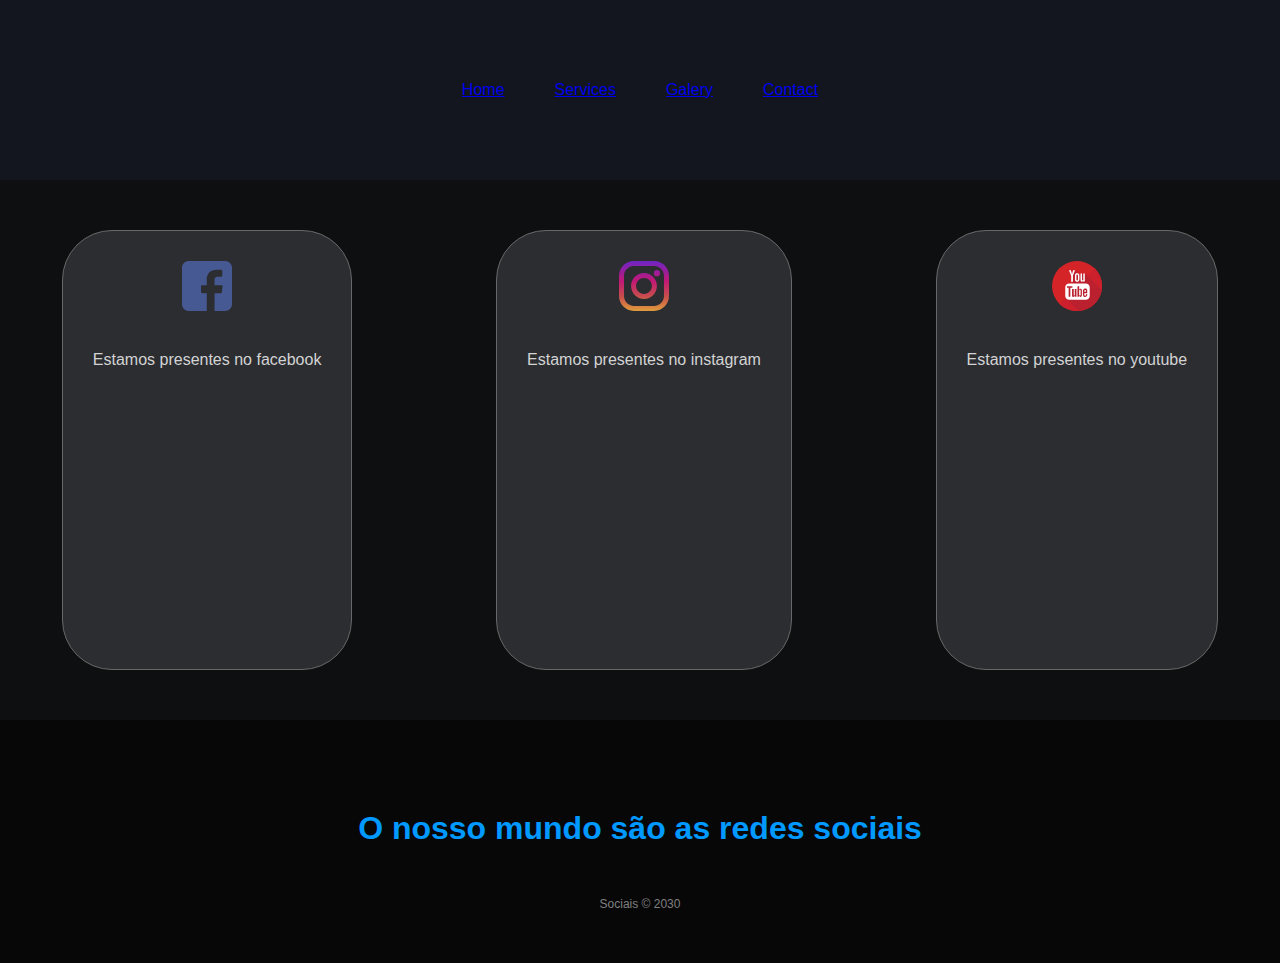
<file: HTML_CSS/flexbox_exercises/exercise1/index.html>
<!DOCTYPE html>
<html lang="pt">
<head>
    <meta charset="UTF-8">
    <meta name="viewport" content="width=device-width, initial-scale=1.0">
    <link rel="stylesheet" href="assets/css/style.css">
    <title>Exercicio1</title>
</head>
<body>
    <nav>
        <a href="#">Home</a>
        <a href="#">Services</a>
        <a href="#">Galery</a>
        <a href="#">Contact</a>
    </nav>

    <section>
        <div>
            <img src="assets/images/facebook.svg" alt="Facebook">
            <p>Estamos presentes no facebook</p>
        </div>
        <div>
            <img src="assets/images/instagram.svg" alt="Instagram">
            <p>Estamos presentes no instagram</p>
        </div>
        <div>
            <img src="assets/images/youtube.svg" alt="Youtube">
            <p>Estamos presentes no youtube</p>
        </div>
    </section>

    <footer>
        <div>O nosso mundo são as redes sociais</div>
        <p>Sociais &copy; 2030</p>
    </footer>

</body>
</html>
</file>
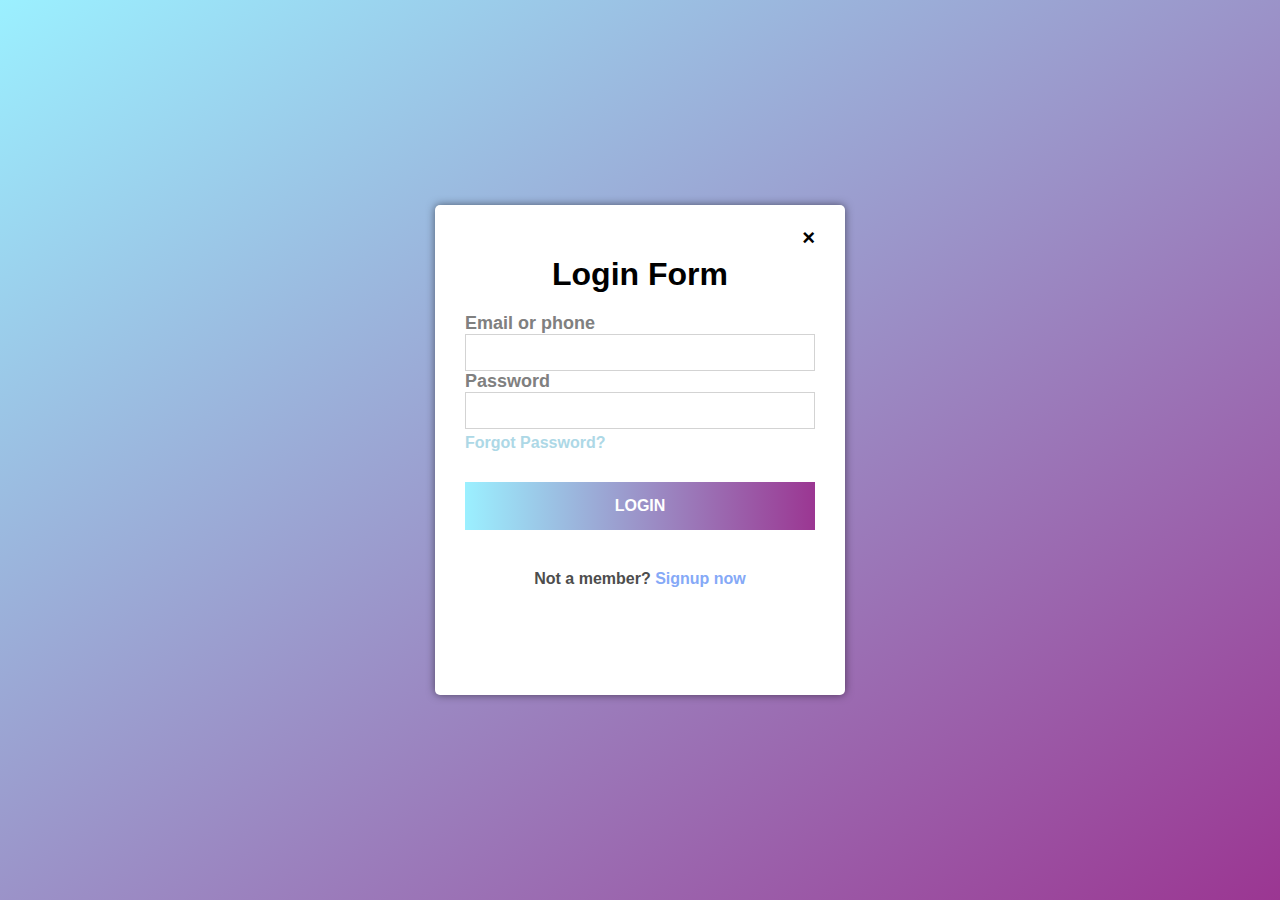
<file: HTML_CSS/flexbox_exercises/exercise3/index.html>
<!DOCTYPE html>
<html lang="en">
<head>
    <meta charset="UTF-8">
    <meta name="viewport" content="width=device-width, initial-scale=1.0">
    <link rel="stylesheet" href="assets/css/style.css">
    <title>Login Form</title>
</head>
<body>
    <form action="#" method="post">
        <p class="login-close">&times</p>
        <p class="login-title">Login Form</p>
        <div>
            <label>Email or phone</label>
            <input type="text" name="text_email_phone">
        </div>
        <div>
            <label>Password</label>
            <input type="password" name="text_password">
        </div>
        <a href="#" class="login-forgot-password">Forgot Password?</a>
        <input type="submit" value="LOGIN" class="login-button">
        <p class="not-a-member">Not a member? <a href="#" class="login-signup-now">Signup now</a></p>
    </form>
</body>
</html>
</file>
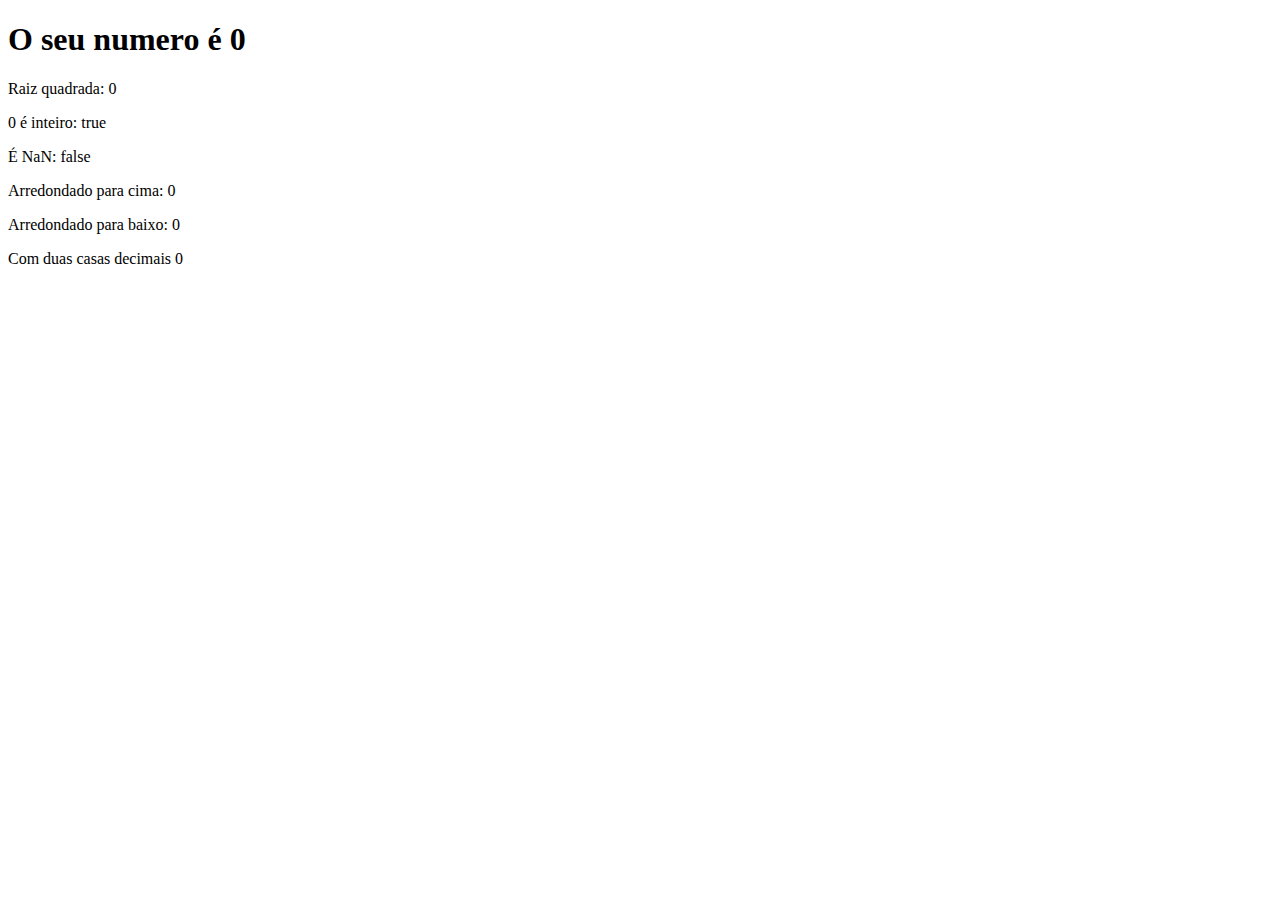
<file: JavaScript/JavaScript-TypeScript/exercicios_JavaScript/exercicios basicos/math/index.html>
<!DOCTYPE html>
<html lang="pt-en">
<head>
    <meta charset="UTF-8">
    <meta name="viewport" content="width=device-width, initial-scale=1.0">
    <title>Matematica</title>
</head>
<body>
    <section>
        <h1>O seu numero é <span id="numero-titulo"></span></h1>
        <div id="texto"></div>
    </section>

    <script src="js/index.js"></script>
</body>
</html>
</file>
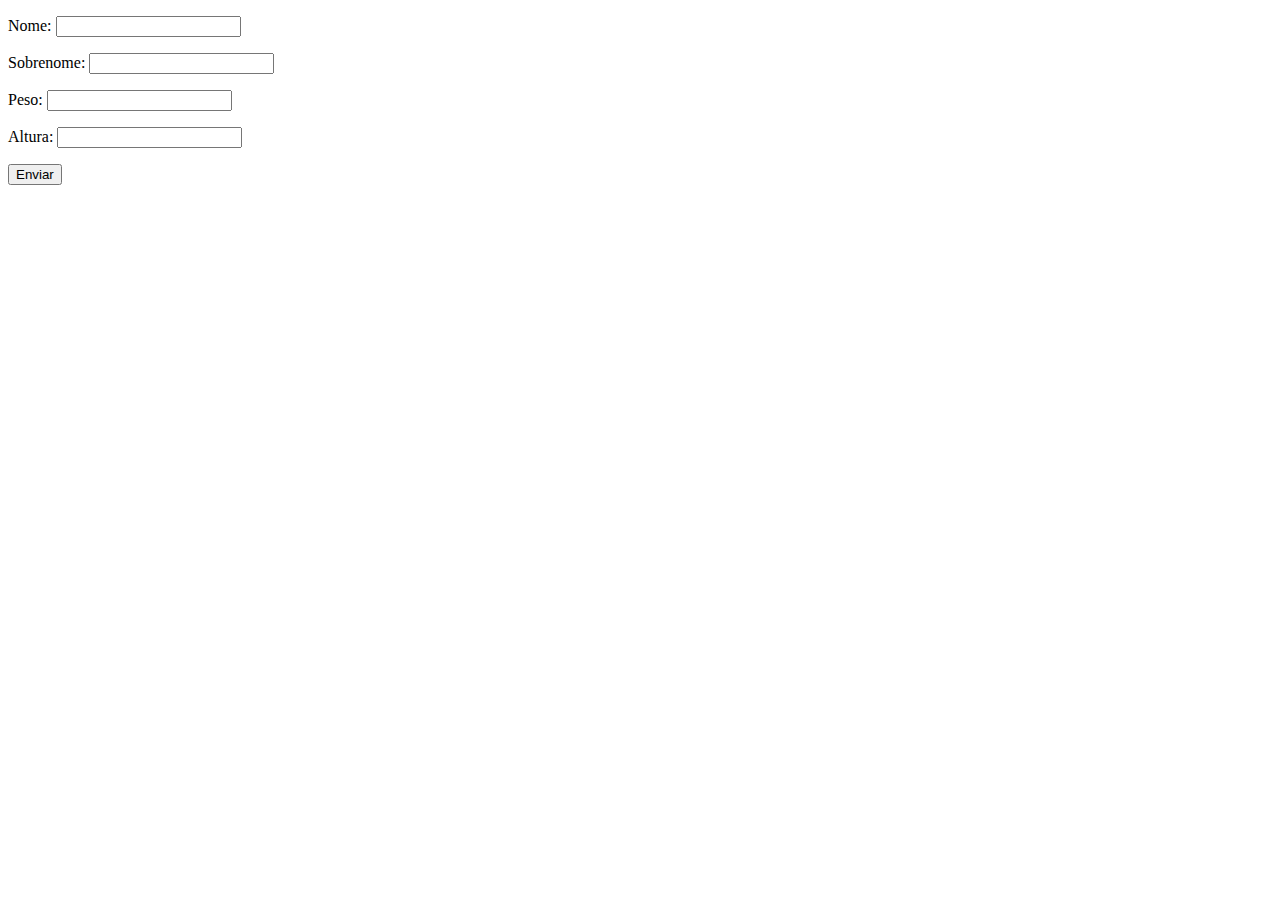
<file: JavaScript/JavaScript-TypeScript/exercicios_JavaScript/exercicios basicos/objects/index.html>
<!DOCTYPE html>
<html lang="en-pt">
<head>
    <meta charset="UTF-8">
    <meta name="viewport" content="width=device-width, initial-scale=1.0">
    <title>Exericios</title>
</head>
<body>
    <form class="form" action="" method="get">
        <p>Nome: <input type="text" class="nome"></p>
        <p>Sobrenome: <input type="text" class="sobrenome"></p>
        <p>Peso: <input type="text" class="peso"></p>
        <p>Altura: <input type="text" class="altura"></p>
        <button>Enviar</button>
    </form>

    <div class="resultado"></div>
    
    <script src="script.js"></script>
</body>
</html>
</file>
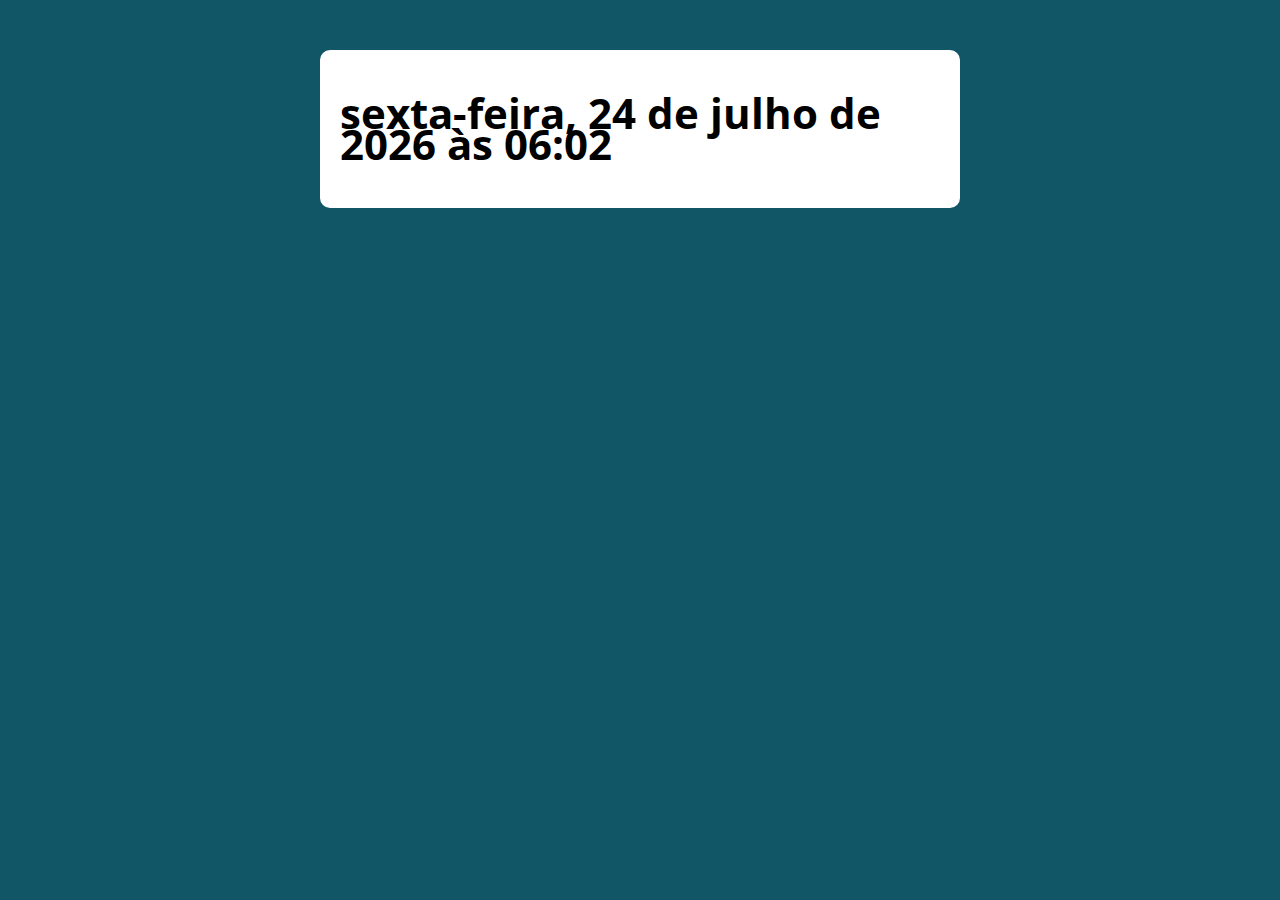
<file: JavaScript/JavaScript-TypeScript/exercicios_JavaScript/exercicios intermediarios/Dates/index.html>
<!DOCTYPE html>
<html lang="pt-en">

<head>
  <meta charset="UTF-8">
  <meta name="viewport" content="width=device-width, initial-scale=1.0">
  <meta http-equiv="X-UA-Compatible" content="ie=edge">
  <title>Date</title>
  <link rel="stylesheet" href="./assets/css/style.css">
</head>

<body>

  <section class="container">
    <h1></h1>
  </section>

  <script src="./assets/js/main.js"></script>
</body>

</html>
</file>
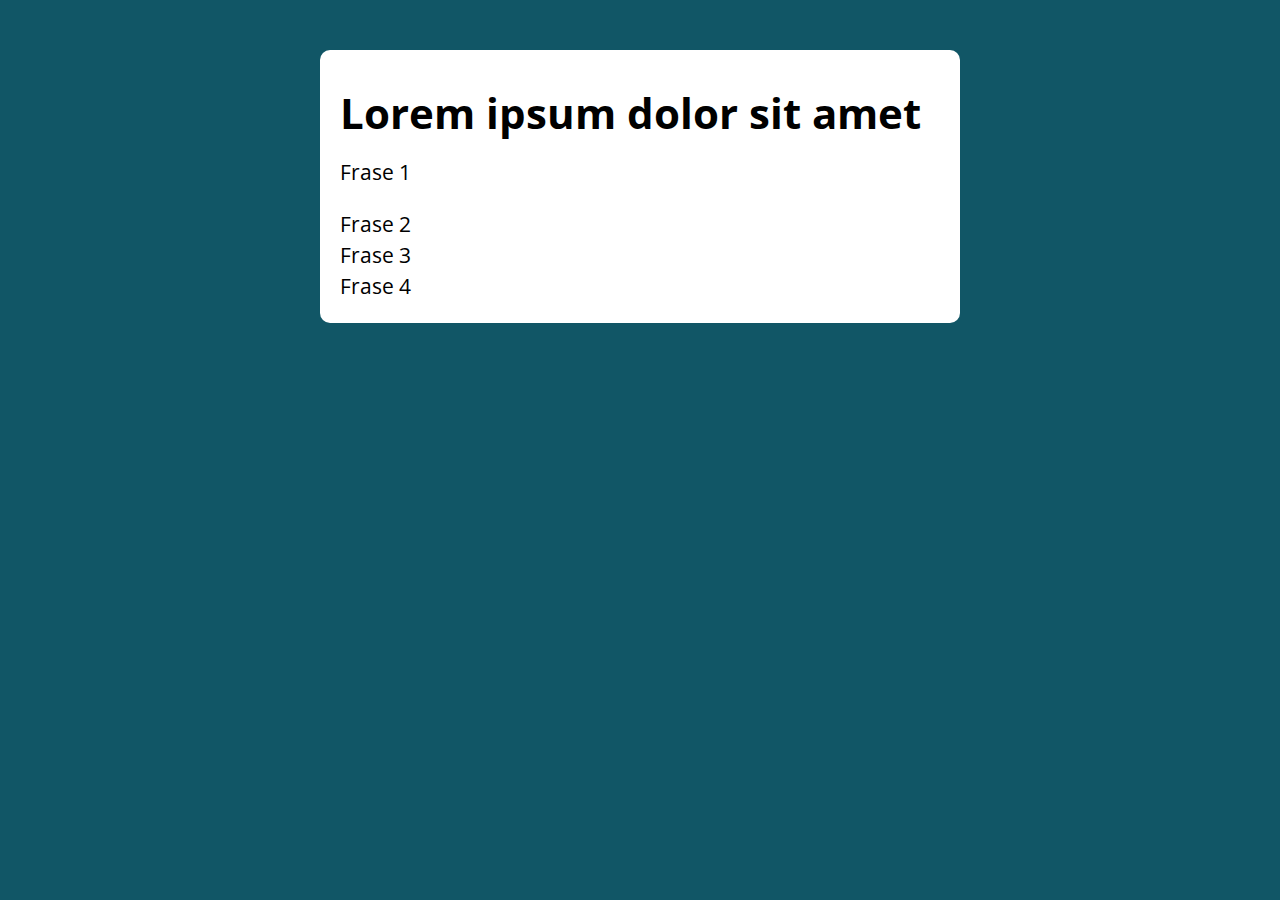
<file: JavaScript/JavaScript-TypeScript/exercicios_JavaScript/exercicios intermediarios/For(s)/index.html>
<!DOCTYPE html>
<html lang="pt-PT">

<head>
  <meta charset="UTF-8">
  <meta name="viewport" content="width=device-width, initial-scale=1.0">
  <meta http-equiv="X-UA-Compatible" content="ie=edge">
  <title>For</title>
  <link rel="stylesheet" href="./assets/css/style.css">
</head>

<body>

  <section class="container">
    <h1>Lorem ipsum dolor sit amet</h1>
    <p>
    </p>
  </section>

  <script src="./assets/js/main.js"></script>
</body>

</html>
</file>
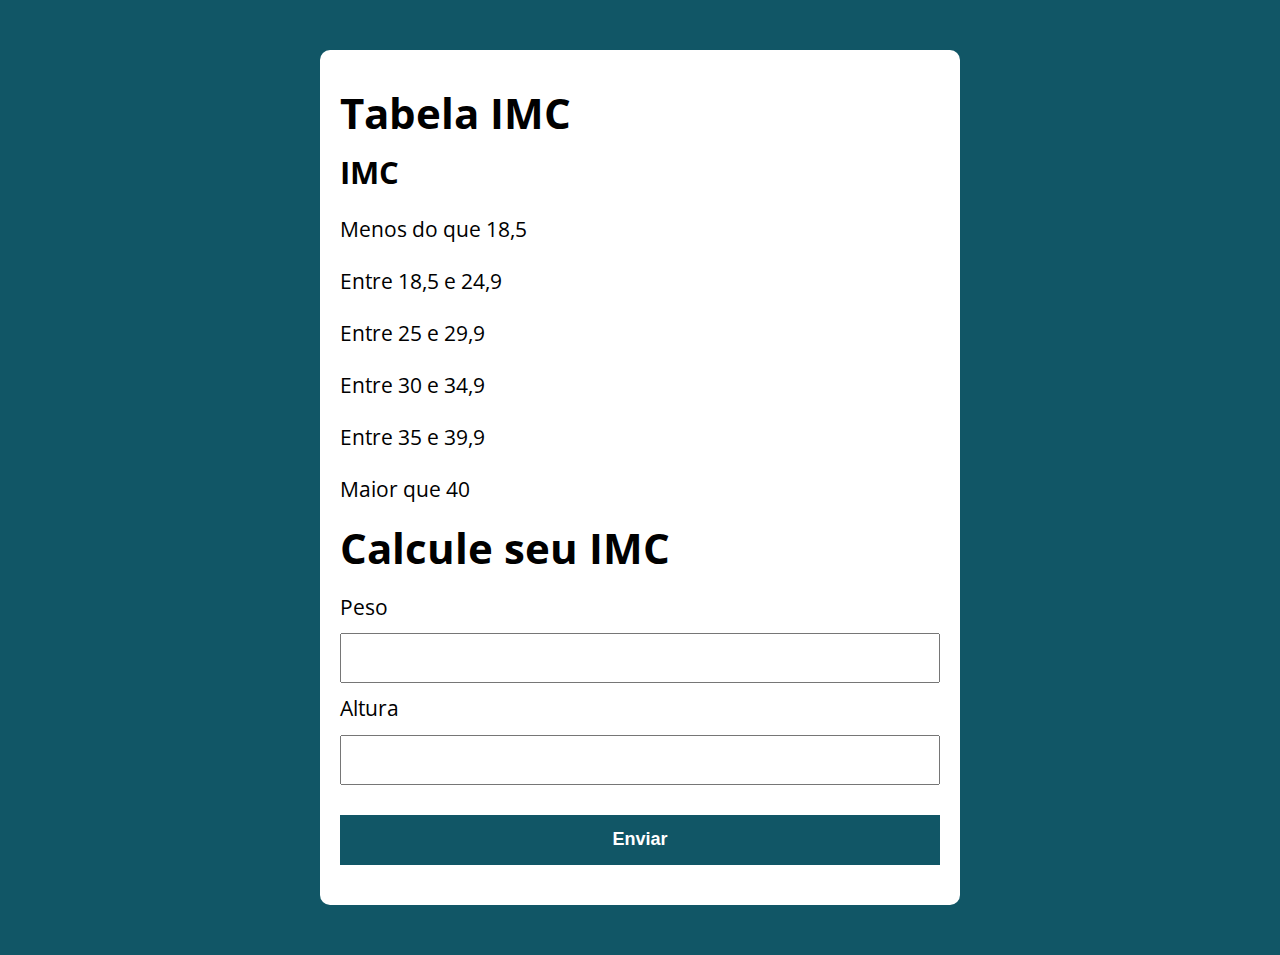
<file: JavaScript/JavaScript-TypeScript/exercicios_JavaScript/exercicios intermediarios/IMC Table/index.html>
<!DOCTYPE html>
<html lang="pt-eng">

<head>
  <meta charset="UTF-8">
  <meta name="viewport" content="width=device-width, initial-scale=1.0">
  <meta http-equiv="X-UA-Compatible" content="ie=edge">
  <title>IMC: Calculo de Indice de Massa Corporal</title>
  <link rel="stylesheet" href="./assets/css/style.css">
</head>

<body>

  <section class="container">
    <h1>Tabela IMC</h1>
    <h2>IMC</h2> <!-- falta colocar resultado -->
    <p>Menos do que 18,5</p>
    <p>Entre 18,5 e 24,9</p>
    <p>Entre 25 e 29,9</p>
    <p>Entre 30 e 34,9</p>
    <p>Entre 35 e 39,9</p>
    <p>Maior que 40</p>
    <h1>Calcule seu IMC</h1>
    <form action="/" id="formulario" method="POST">
      <label for="peso">Peso</label>
      <input type="text" id="peso" name="peso">
      <label for="altura">Altura</label>
      <input type="text" id="altura" name="altura">
      <button type="submit">Enviar</button>
    </form>

    <div id="resultado">
      <p class="paragrafo-resultado"></p>
    </div>
  </section>

  <script src="./assets/js/main.js"></script>
</body>

</html>
</file>
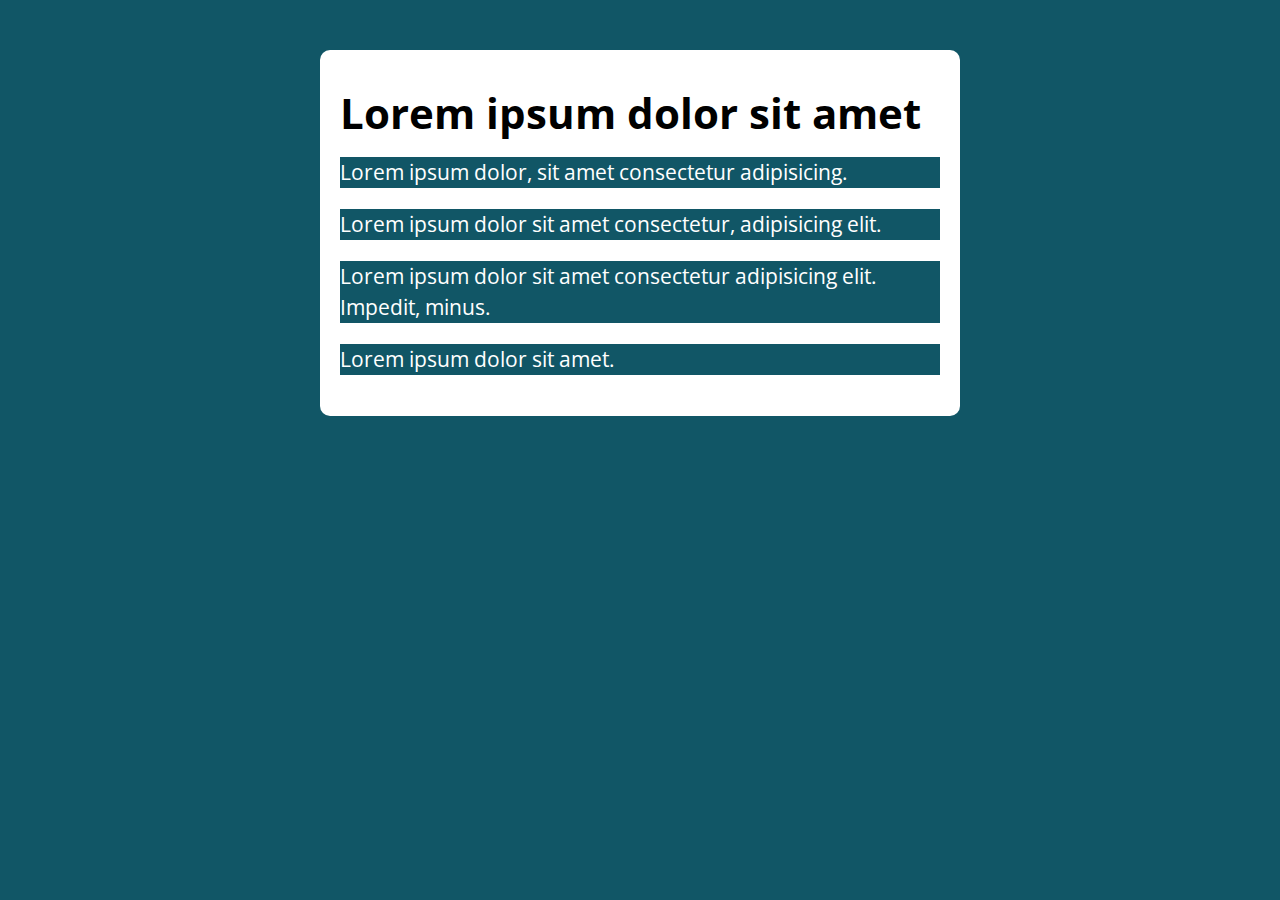
<file: JavaScript/JavaScript-TypeScript/exercicios_JavaScript/exercicios intermediarios/NodeLists/index.html>
<!DOCTYPE html>
<html lang="pt-BR">

<head>
  <meta charset="UTF-8">
  <meta name="viewport" content="width=device-width, initial-scale=1.0">
  <meta http-equiv="X-UA-Compatible" content="ie=edge">
  <title>Modelo</title>
  <link rel="stylesheet" href="./assets/css/style.css">
</head>

<body>

  <section class="container">
    <h1>Lorem ipsum dolor sit amet</h1>
    <div class="paragrafos">
      <p>Lorem ipsum dolor, sit amet consectetur adipisicing.</p>
      <p>Lorem ipsum dolor sit amet consectetur, adipisicing elit.</p>
      <p>Lorem ipsum dolor sit amet consectetur adipisicing elit. Impedit, minus.</p>
      <p>Lorem ipsum dolor sit amet.</p>
    </div>
  </section>

  <script src="./assets/js/main.js"></script>
</body>

</html>
</file>
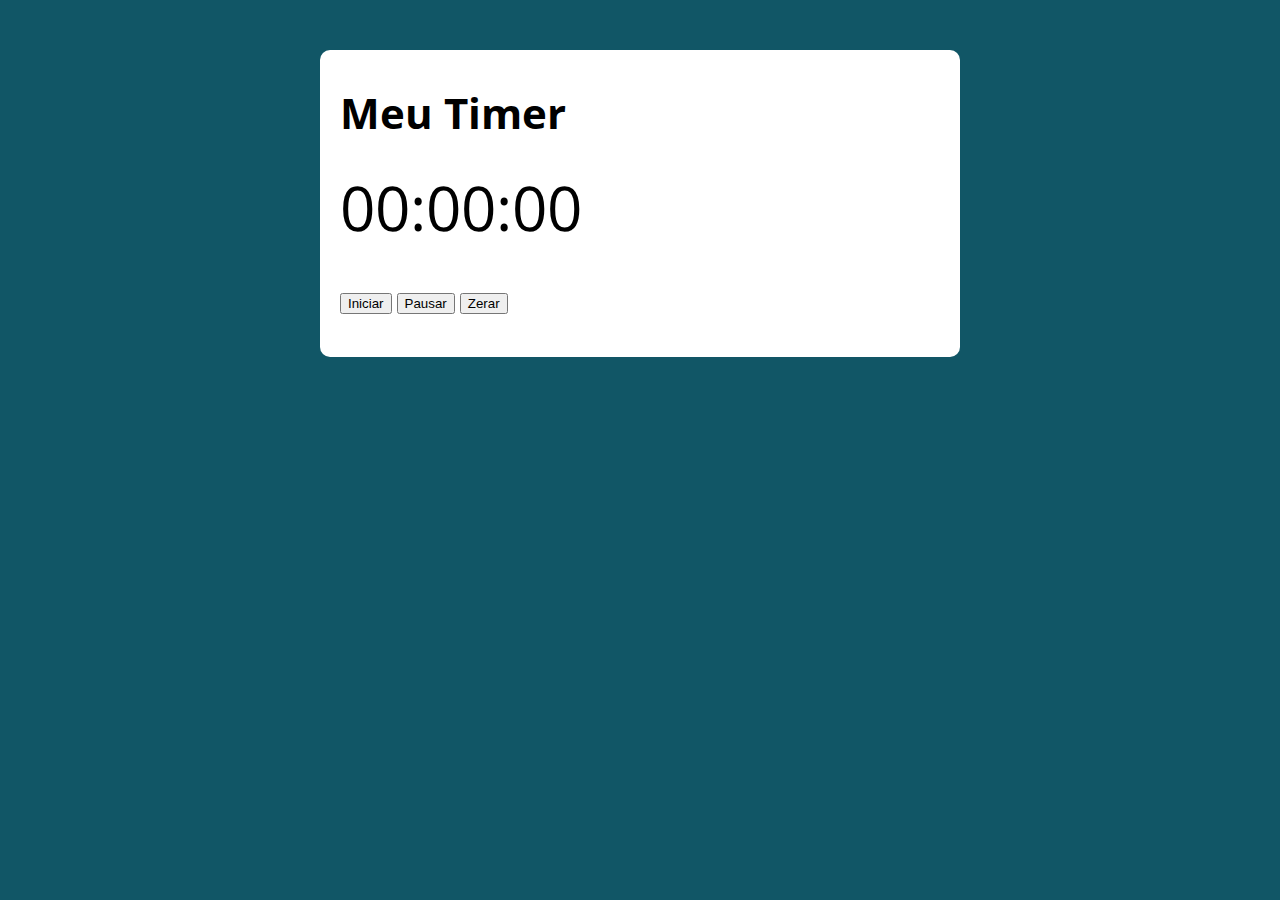
<file: JavaScript/JavaScript-TypeScript/exercicios_JavaScript/exercicios intermediarios/Timer/index.html>
<!DOCTYPE html>
<html lang="pt-BR">

<head>
  <meta charset="UTF-8">
  <meta name="viewport" content="width=device-width, initial-scale=1.0">
  <meta http-equiv="X-UA-Compatible" content="ie=edge">
  <title>Modelo</title>
  <link rel="stylesheet" href="./assets/css/style.css">
</head>

<body>

  <section class="container">
    <h1>Meu Timer</h1>
    <p class="timer">00:00:00</p>
    <p>
      <button class="iniciar">Iniciar</button>
      <button class="pausar">Pausar</button>
      <button class="zerar">Zerar</button>
    </p>
  </section>

  <script src="./assets/js/main.js"></script>
</body>

</html>
</file>
<file: HTML_CSS/flexbox_exercises/exercise1/assets/css/style.css>
body{
    background-color: rgb(7,7,8);
    font-family: Arial, Helvetica, sans-serif;
    margin: 0;
    padding: 0;
    height: 100vh;
}

nav{
    display: flex;
    flex-flow: row nowrap;
    justify-content: center;
    align-items: center;
    gap: 50px;
    background-color: rgb(19,22,31);
    height: 20%;
}


nav > a:hover{
    text-decoration: underline;
    background-color: rgb(72,72,78);
}

section{
    display: flex;
    flex-flow: row nowrap;
    justify-content: space-around;
    align-items: stretch;
    gap: 20px;
    height: 60%;
    background-color: rgb(14,15,17);
    color: white;
}

section > div{
    display: flex;
    flex-flow: column nowrap;
    align-items: center;
    background-color: rgb(43,45,49);
    padding: 30px;
    border: 1px solid rgb(104, 104, 104);
    border-radius: 50px;
    margin: 50px;
}

section > div > img{
    width: 50px;
}

section > div > p{
    color: lightgray;
    margin-top: 40px;
}

footer{
    display: flex;
    flex-flow: column nowrap;
    justify-content: center;
    align-items: center;
    padding: 40px;
}

footer > div{
    color: rgb(0,153,255);
    font-size: 32px;
    font-weight: bold;
    margin-top: 50px;
}

footer > p{
    color: gray;
    font-size: 12px;
    margin-top: 50px;
}
</file>
<file: HTML_CSS/flexbox_exercises/exercise3/assets/css/style.css>
*{
    margin: 0;
    padding: 0;
}

body{
    display: flex;
    flex-flow: row nowrap;
    justify-content: center;
    align-items: center;
    font-family: Arial, Helvetica, sans-serif;
    font-weight: 600;
    background: linear-gradient(to right bottom, rgb(155,240,255), rgb(155,54,146));
    height: 100vh;
}

form{
    display: flex;
    flex-flow: column nowrap;
    width: 350px;
    height: 450px;
    padding: 20px 30px;
    background-color: white;
    border-radius: 5px;
    box-shadow: 0 0 8px rgba(0,0,0,.5);
}

.login-close{
    font-size: 22px;
    text-align: right;
    padding-bottom: 5px;
}

.login-title{
    font-size: 32px;
    font-weight: bolder;
    padding-bottom: 20px;
    text-align: center;
}

form > div{
    display: flex;
    flex-flow: column nowrap;
    justify-content: stretch;
}

form > div > label{
    font-size: 18px;
    font-weight: bold;
    color: gray;
}

form > div > input{
    padding: 10px;
    border: 1px solid lightgray;
}

.login-forgot-password{
    color: lightblue;
    text-decoration: none;
    font-size: 16px;
    margin-bottom: 30px;
    margin-top: 5px;
}

.login-button{
    background: linear-gradient(to right, rgb(155,240,255), rgb(155,54,146));
    border: none;
    color: white;
    padding: 15px;
    font-size: 16px;
    font-weight: bold;
    text-align: center;
}

.login-button:hover{
    box-shadow: 0,0,4px,0px black;
    cursor: pointer;
}

.not-a-member{
    text-align: center;
    margin-top: 40px;
    color: rgb(77, 77, 77);
}

.login-signup-now{
    text-decoration: none;
    color: rgb(133,169,247);
    font-size: 16px;
    font-weight: bold;
}
</file>
<file: JavaScript/JavaScript-TypeScript/exercicios_JavaScript/exercicios intermediarios/Dates/assets/css/style.css>
@import url('https://fonts.googleapis.com/css?family=Open+Sans:400,700&display=swap');
:root {
  --primary-color: rgb(17, 86, 102);
  --primary-color-darker: rgb(9, 48, 56);
}

* {
  box-sizing: border-box;
  outline: 0;
}

body {
  margin: 0;
  padding: 0;
  background: var(--primary-color);
  font-family: 'Open sans', sans-serif;
  font-size: 1.3em;
  line-height: 1.5em;
}

.container {
  max-width: 640px;
  margin: 50px auto;
  background: #fff;
  padding: 20px;
  border-radius: 10px;
}

form input, form label, form button {
  display: block;
  width: 100%;
  margin-bottom: 10px;
}

form input {
  font-size: 24px;
  height: 50px;
  padding: 0 20px;
}

form input:focus {
  outline: 1px solid var(--primary-color);
}

form button {
  border: none;
  background: var(--primary-color);
  color: #fff;
  font-size: 18px;
  font-weight: 700;
  height: 50px;
  cursor: pointer;
  margin-top: 30px;
}

form button:hover {
  background: var(--primary-color-darker);
}
</file>
<file: JavaScript/JavaScript-TypeScript/exercicios_JavaScript/exercicios intermediarios/For(s)/assets/css/style.css>
@import url('https://fonts.googleapis.com/css?family=Open+Sans:400,700&display=swap');
:root {
  --primary-color: rgb(17, 86, 102);
  --primary-color-darker: rgb(9, 48, 56);
}

* {
  box-sizing: border-box;
  outline: 0;
}

body {
  margin: 0;
  padding: 0;
  background: var(--primary-color);
  font-family: 'Open sans', sans-serif;
  font-size: 1.3em;
  line-height: 1.5em;
}

.container {
  max-width: 640px;
  margin: 50px auto;
  background: #fff;
  padding: 20px;
  border-radius: 10px;
}

form input, form label, form button {
  display: block;
  width: 100%;
  margin-bottom: 10px;
}

form input {
  font-size: 24px;
  height: 50px;
  padding: 0 20px;
}

form input:focus {
  outline: 1px solid var(--primary-color);
}

form button {
  border: none;
  background: var(--primary-color);
  color: #fff;
  font-size: 18px;
  font-weight: 700;
  height: 50px;
  cursor: pointer;
  margin-top: 30px;
}

form button:hover {
  background: var(--primary-color-darker);
}
</file>
<file: JavaScript/JavaScript-TypeScript/exercicios_JavaScript/exercicios intermediarios/IMC Table/assets/css/style.css>
@import url('https://fonts.googleapis.com/css?family=Open+Sans:400,700&display=swap');
:root {
  --primary-color: rgb(17, 86, 102);
  --primary-color-darker: rgb(9, 48, 56);
}

* {
  box-sizing: border-box;
  outline: 0;
}

body {
  margin: 0;
  padding: 0;
  background: var(--primary-color);
  font-family: 'Open sans', sans-serif;
  font-size: 1.3em;
  line-height: 1.5em;
}

.container {
  max-width: 640px;
  margin: 50px auto;
  background: #fff;
  padding: 20px;
  border-radius: 10px;
}

form input, form label, form button {
  display: block;
  width: 100%;
  margin-bottom: 10px;
}

form input {
  font-size: 24px;
  height: 50px;
  padding: 0 20px;
}

form input:focus {
  outline: 1px solid var(--primary-color);
}

form button {
  border: none;
  background: var(--primary-color);
  color: #fff;
  font-size: 18px;
  font-weight: 700;
  height: 50px;
  cursor: pointer;
  margin-top: 30px;
}

form button:hover {
  background: var(--primary-color-darker);
}

paragrafo-resultado, .bad{
  background: rgb(109, 255, 182);
  padding: 10px 20px;
}

.bad{
  background: rgb(255,150,150);
}
</file>
<file: JavaScript/JavaScript-TypeScript/exercicios_JavaScript/exercicios intermediarios/NodeLists/assets/css/style.css>
@import url('https://fonts.googleapis.com/css?family=Open+Sans:400,700&display=swap');
:root {
  --primary-color: rgb(17, 86, 102);
  --primary-color-darker: rgb(9, 48, 56);
}

* {
  box-sizing: border-box;
  outline: 0;
}

body {
  margin: 0;
  padding: 0;
  background: var(--primary-color);
  font-family: 'Open sans', sans-serif;
  font-size: 1.3em;
  line-height: 1.5em;
}

.container {
  max-width: 640px;
  margin: 50px auto;
  background: #fff;
  padding: 20px;
  border-radius: 10px;
}

form input, form label, form button {
  display: block;
  width: 100%;
  margin-bottom: 10px;
}

form input {
  font-size: 24px;
  height: 50px;
  padding: 0 20px;
}

form input:focus {
  outline: 1px solid var(--primary-color);
}

form button {
  border: none;
  background: var(--primary-color);
  color: #fff;
  font-size: 18px;
  font-weight: 700;
  height: 50px;
  cursor: pointer;
  margin-top: 30px;
}

form button:hover {
  background: var(--primary-color-darker);
}
</file>
<file: JavaScript/JavaScript-TypeScript/exercicios_JavaScript/exercicios intermediarios/Timer/assets/css/style.css>
@import url('https://fonts.googleapis.com/css?family=Open+Sans:400,700&display=swap');
:root {
  --primary-color: rgb(17, 86, 102);
  --primary-color-darker: rgb(9, 48, 56);
}

* {
  box-sizing: border-box;
  outline: 0;
}

body {
  margin: 0;
  padding: 0;
  background: var(--primary-color);
  font-family: 'Open sans', sans-serif;
  font-size: 1.3em;
  line-height: 1.5em;
}

.container {
  max-width: 640px;
  margin: 50px auto;
  background: #fff;
  padding: 20px;
  border-radius: 10px;
}

form input, form label, form button {
  display: block;
  width: 100%;
  margin-bottom: 10px;
}

form input {
  font-size: 24px;
  height: 50px;
  padding: 0 20px;
}

form input:focus {
  outline: 1px solid var(--primary-color);
}

form button {
  border: none;
  background: var(--primary-color);
  color: #fff;
  font-size: 18px;
  font-weight: 700;
  height: 50px;
  cursor: pointer;
  margin-top: 30px;
}

form button:hover {
  background: var(--primary-color-darker);
}

.timer{
  font-size: 3em;
}
</file>
